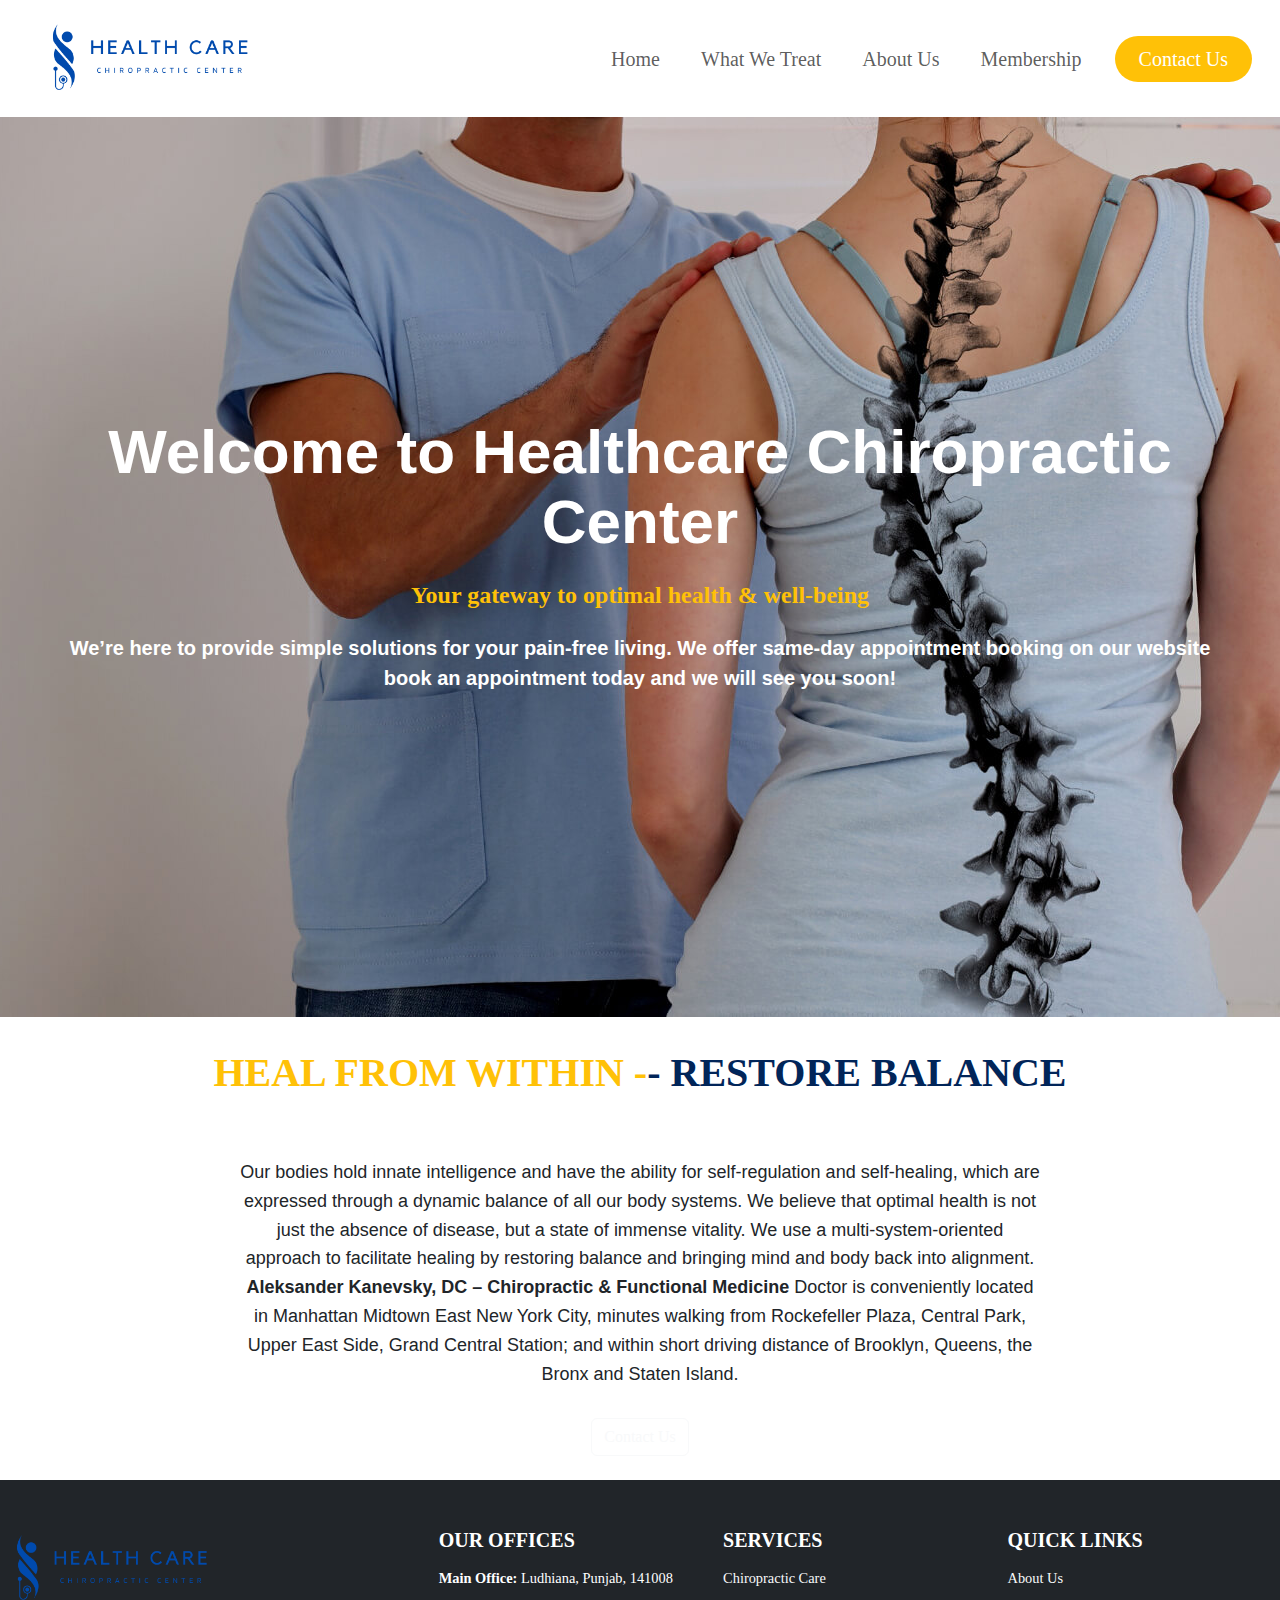
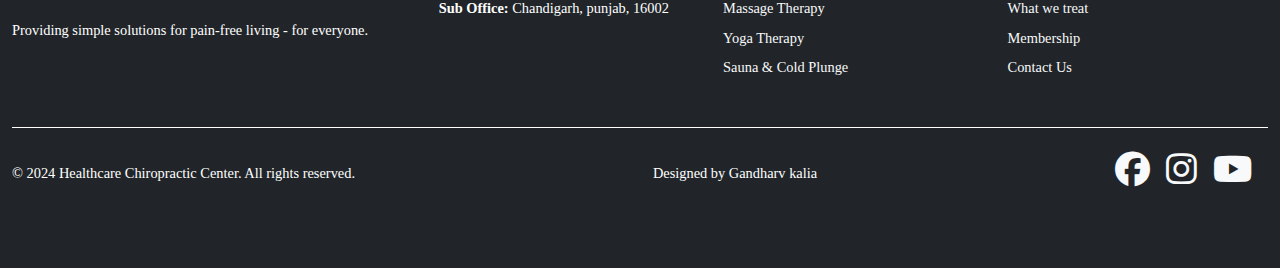
<file: newpro/index.html>
<!DOCTYPE html>
<html lang="en">
    <head>
        <meta charset="UTF-8">
        <meta name="viewport" content="width=device-width, initial-scale=1.0">
        <title>Healthcare</title>
        <link rel="stylesheet" href="style.css">
        <link rel="stylesheet" href="https://cdnjs.cloudflare.com/ajax/libs/font-awesome/6.6.0/css/all.min.css">
        <link href="https://cdn.jsdelivr.net/npm/bootstrap@5.3.3/dist/css/bootstrap.min.css" rel="stylesheet">
    </head>
<body>
    <div class="container-fluid px-0">
        <div class="mx-auto">
            <header class="text-capitalize">
                <div class="container-xxl">
                    <div class="navbar navbar-expand-lg justify-content-between bg-white p-3">
                        <a class="navbar-brand" href="#"><img src="images/healthcare.png"
                                class="logo-image"></a>
                        <ul class="navbar-nav">
                            <li class="nav-item"><a href="index.html" class="nav-link fs-5 nav-font-color">home</a></li>
                            <li class="nav-item"><a href="whatwetreat.html
                                " class="nav-link fs-5 nav-font-color">What we treat</a>
                            </li>
                            <li class="nav-item"><a href="about.html"
                                    class="nav-link fs-5 nav-font-color">About us</a></li>
                            <li class="nav-item"><a href="membership.html"
                                    class="nav-link fs-5 nav-font-color">membership</a></li>
                            <li class="nav-item pe-0">
                                <a href="contactus.html"
                                    class="btn btn-primary btn-lg text-capitalize rounded-pill px-4 py-2 fs-5 gap-3 border-0 bg-warning">Contact
                                    us</a>
                            </li>

                        </ul>
                        <img src="images/bars-solid.png" class="bars-image position-relative">


                        <div class="column-navbar py-5 text-white position-absolute w-100">
                            <div class="row w-100">
                                <div class="w-75 content">
                                    <ul class="navbar-nav d-flex flex-column text-white">
                                        <li class="nav-item px-0"><a href="#" class="nav-link fs-5 text-white">home</a>
                                        </li>
                                        <li class="nav-item px-0"><a href="#" class="nav-link fs-5 text-white">about</a>
                                        </li>
                                        <li class="nav-item px-0"><a href="#"
                                                class="nav-link fs-5 text-white">services</a>
                                        </li>
                                        <li class="nav-item px-0"><a href="#"
                                                class="nav-link fs-5 text-white">membership</a>
                                        </li>
                                        <li class="nav-item px-0"><a href="#" class="nav-link fs-5 text-white">Our
                                                Articles</a>
                                        </li>
                                        <li class="nav-item px-0"><a href="#"
                                                class="nav-link fs-5 text-white">Contact</a>
                                        </li>

                                        <div class="d-flex flex-row s-icons-flex pt-2">
                                            <ul class="navbar-nav d-flex flex-wrap flex-row text-capitalize">
                                                <li class="nav-item"><a href="#"
                                                        class="nav-link fs-5 nav-font-color"><img
                                                            src="images/social.png" class="col-icons"></a></li>
                                                <li class="nav-item"><a href="#"
                                                        class="nav-link fs-5 nav-font-color"><img
                                                            src="images/instagram.png" class="col-icons"></a></li>
                                                <li class="nav-item"><a href="#"
                                                        class="nav-link fs-5 nav-font-color"><img src="images/video.png"
                                                            class="col-icons"></a>
                                                </li>
                                            </ul>
                                        </div>

                                        <div class="pt-3">
                                            <button
                                                class="btn btn-primary btn-lg text-capitalize rounded-pill px-4 py-2 fs-5 gap-3 border-0 bg-warning">Book
                                                appointments</button>
                                        </div>
                                    </ul>
                                </div>
                                <div class="w-25 px-0">
                                    <div class="d-flex flex-wrap justify-content-end me-4">
                                        <img src="images/cross.png" class="cross-image">
                                    </div>
                                </div>
                            </div>
                        </div>
                    </div>


                </div>
            </header>
    
            <section class="section-1 vh-100 py-5 position-relative d-flex align-items-center justify-content-center">
                <div class="overlay"></div>
                <div class="container-xxl text-center position-relative">
                    <h1 class="text-white mb-4 fs-responsive">Welcome to Healthcare Chiropractic Center</h1>
                    <h4 class="fw-bold text-warning mb-4 fs-responsive">Your gateway to optimal health &amp; well-being</h4>
                    <p class="fs-5 fw-bold text-white mb-4 px-5">
                        We’re here to provide simple solutions for your pain-free living. We offer same-day appointment booking on our website book an appointment today and we will see you soon!
                    </p>
                </div>
            </section>
    
            <section class="container-fluid py-4 bg-white">
                <div class="row text-center">
                    <div class="col-12">
                        <h2 class="section-title mt-2 mb-4 text-warning">HEAL FROM WITHIN -<span class="text-navy">- RESTORE BALANCE</span></h2>
                        <div class="divider mx-auto"></div>
                        <p class="section-text">
                            Our bodies hold innate intelligence and have the ability for self-regulation and self-healing, which are expressed through a dynamic balance of all our body systems. We believe that optimal health is not just the absence of disease, but a state of immense vitality. We use a multi-system-oriented approach to facilitate healing by restoring balance and bringing mind and body back into alignment. 
                            <a href="#" target="_blank">Aleksander Kanevsky, DC – Chiropractic &amp; Functional Medicine</a>
                            Doctor is conveniently located in Manhattan Midtown East New York City, minutes walking from Rockefeller Plaza, Central Park, Upper East Side, Grand Central Station; and within short driving distance of Brooklyn, Queens, the Bronx and Staten Island.
                        </p>
                        <a href="#" class="btn btn-outline-light contact-btn" role="button">Contact Us</a>
                    </div>
                </div>
            </section>
            
    
            <footer class="footer-section bg-dark text-white py-5">
                <div class="container-xxl">
                    <div class="row mb-4">
                        <div class="col-lg-4 text-center text-lg-start mb-3 mb-lg-0">
                            <img src="images/footer-logo.png" alt="Mt Hope Chiropractic Logo"
                                class="footer-logo mb-3">
                            <p class="mb-0">Providing simple solutions for pain-free living - for everyone.</p>
                        </div>
                        <div class="col-lg-8">
                            <div class="row">
                                <div class="col-sm-4 mb-3">
                                    <h5 class="fw-bold text-uppercase mb-3">Our Offices</h5>
                                    <ul class="list-unstyled">
                                        <li><span class="fw-semibold">Main Office:</span> Ludhiana, Punjab, 141008</li>
                                        <li><span class="fw-semibold">Sub Office:</span> Chandigarh, punjab, 16002</li>
                                    </ul>
                                </div>
                                <div class="col-sm-4 mb-3">
                                    <h5 class="fw-bold text-uppercase mb-3">Services</h5>
                                    <ul class="list-unstyled">
                                        <li><a href="#" class="text-decoration-none text-light">Chiropractic Care</a>
                                        </li>
                                        <li><a href="#" class="text-decoration-none text-light">Massage Therapy</a></li>
                                        <li><a href="#" class="text-decoration-none text-light">Yoga Therapy</a></li>
                                        <li><a href="#" class="text-decoration-none text-light">Sauna &amp; Cold
                                                Plunge</a></li>
                                    </ul>
                                </div>
                                <div class="col-sm-4 mb-3">
                                    <h5 class="fw-bold text-uppercase mb-3">Quick Links</h5>
                                    <ul class="list-unstyled">
                                        <li><a href="about.html" class="text-decoration-none text-light">About Us</a>
                                        </li>
                                        <li><a href="whatwetreat.html" class="text-decoration-none text-light">What we treat</a>
                                        </li>
                                        <li><a href="membership.html"
                                                class="text-decoration-none text-light">Membership</a></li>
                                        <li><a href="contactus.html" class="text-decoration-none text-light">Contact
                                                Us</a></li>
                                    </ul>
                                </div>
                            </div>
                        </div>
                    </div>
                    <div class="border-top border-white pt-4 my-4 d-flex justify-content-between align-items-center">
                        <p class="mb-0">© 2024 Healthcare Chiropractic Center. All rights reserved.</p>
                        <p class="mb-0">Designed by Gandharv kalia</p>
                        <ul class="d-flex list-unstyled mb-0">
                            <li><a href="#" class="text-light me-3"><i class="fa-brands fa-facebook"></i></a></li>
                            <li><a href="#" class="text-light me-3"><i class="fa-brands fa-instagram"></i></a></li>
                            <li><a href="#" class="text-light"><i class="fa-brands fa-youtube"></i></a></li>
                        </ul>
                    </div>
                </div>
            </footer>
        </div>
    </div>
</body>
</html>
</file>
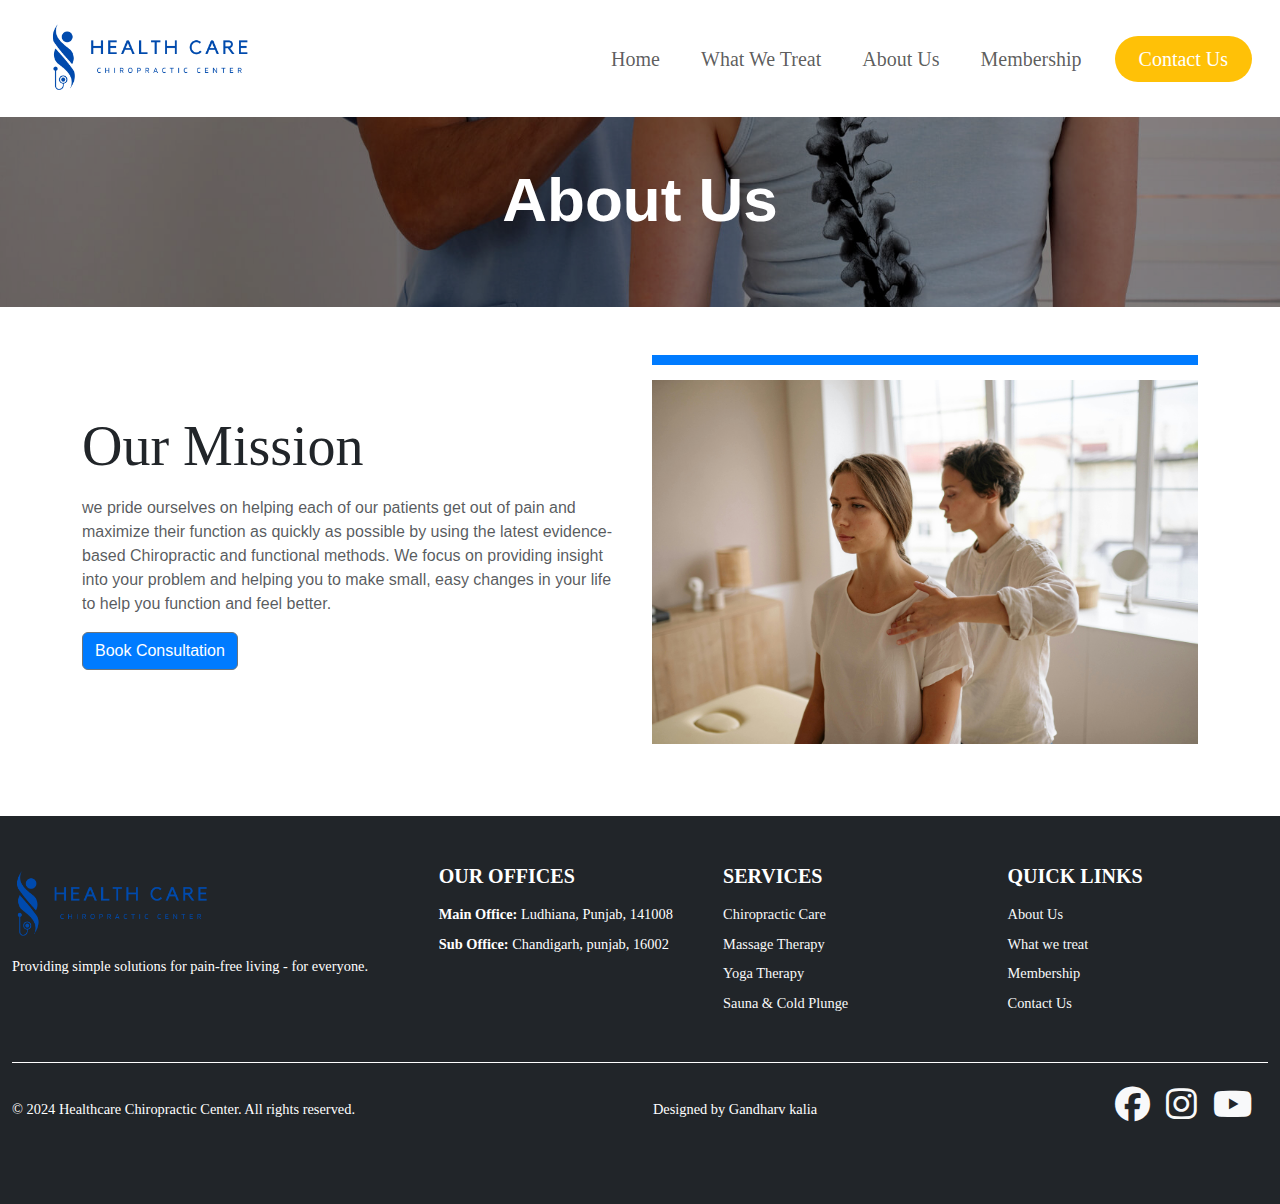
<file: newpro/about.html>
<!DOCTYPE html>
<html lang="en">

<head>
    <meta charset="UTF-8">
    <meta name="viewport" content="width=device-width, initial-scale=1.0">
    <title>MTHOPECHIROPRACTIC</title>
    <link rel="stylesheet" href="style.css">
    <link rel="stylesheet" href="https://cdnjs.cloudflare.com/ajax/libs/font-awesome/6.6.0/css/all.min.css">
    <link href="https://cdn.jsdelivr.net/npm/bootstrap@5.3.3/dist/css/bootstrap.min.css" rel="stylesheet">
</head>

<body>
    <div class="container-fluid px-0">
        <div class="mx-auto">
            <header class="text-capitalize">
                <div class="container-xxl">
                    <div class="navbar navbar-expand-lg justify-content-between bg-white p-3">
                        <a class="navbar-brand" href="#"><img src="images/healthcare.png"
                                class="logo-image"></a>
                        <ul class="navbar-nav">
                            <li class="nav-item"><a href="index.html" class="nav-link fs-5 nav-font-color">home</a></li>
                            <li class="nav-item"><a href="whatwetreat.html
                                " class="nav-link fs-5 nav-font-color">What we treat</a>
                            </li>
                            <li class="nav-item"><a href="about.html"
                                    class="nav-link fs-5 nav-font-color">About us</a></li>
                            <li class="nav-item"><a href="membership.html"
                                    class="nav-link fs-5 nav-font-color">membership</a></li>
                            <li class="nav-item pe-0">
                                <a href="contactus.html"
                                    class="btn btn-primary btn-lg text-capitalize rounded-pill px-4 py-2 fs-5 gap-3 border-0 bg-warning">Contact
                                    us</a>
                            </li>

                        </ul>
                        <img src="images/bars-solid.png" class="bars-image position-relative">


                        <div class="column-navbar py-5 text-white position-absolute w-100">
                            <div class="row w-100">
                                <div class="w-75 content">
                                    <ul class="navbar-nav d-flex flex-column text-white">
                                        <li class="nav-item px-0"><a href="#" class="nav-link fs-5 text-white">home</a>
                                        </li>
                                        <li class="nav-item px-0"><a href="#" class="nav-link fs-5 text-white">about</a>
                                        </li>
                                        <li class="nav-item px-0"><a href="#"
                                                class="nav-link fs-5 text-white">services</a>
                                        </li>
                                        <li class="nav-item px-0"><a href="#"
                                                class="nav-link fs-5 text-white">membership</a>
                                        </li>
                                        <li class="nav-item px-0"><a href="#" class="nav-link fs-5 text-white">Our
                                                Articles</a>
                                        </li>
                                        <li class="nav-item px-0"><a href="#"
                                                class="nav-link fs-5 text-white">Contact</a>
                                        </li>

                                        <div class="d-flex flex-row s-icons-flex pt-2">
                                            <ul class="navbar-nav d-flex flex-wrap flex-row text-capitalize">
                                                <li class="nav-item"><a href="#"
                                                        class="nav-link fs-5 nav-font-color"><img
                                                            src="images/social.png" class="col-icons"></a></li>
                                                <li class="nav-item"><a href="#"
                                                        class="nav-link fs-5 nav-font-color"><img
                                                            src="images/instagram.png" class="col-icons"></a></li>
                                                <li class="nav-item"><a href="#"
                                                        class="nav-link fs-5 nav-font-color"><img src="images/video.png"
                                                            class="col-icons"></a>
                                                </li>
                                            </ul>
                                        </div>

                                        <div class="pt-3">
                                            <button
                                                class="btn btn-primary btn-lg text-capitalize rounded-pill px-4 py-2 fs-5 gap-3 border-0 bg-warning">Book
                                                appointments</button>
                                        </div>
                                    </ul>
                                </div>
                                <div class="w-25 px-0">
                                    <div class="d-flex flex-wrap justify-content-end me-4">
                                        <img src="images/cross.png" class="cross-image">
                                    </div>
                                </div>
                            </div>
                        </div>
                    </div>


                </div>
            </header>

            <section class="section-1 h-100 py-5 position-relative d-flex align-items-center justify-content-center">
                <div class="overlay-2"></div>
                <div class="overlay"></div>
                <div class="container-xxl text-center position-relative">
                    <h1 class="text-white mb-4 fs-responsive">About Us</h1>
                </div>
            </section>

            <section class="container my-5">
                <div class="row align-items-center">

                    <!-- Text Section (will display first on smaller screens) -->
                    <div class="col-md-6 order-md-1 order-2 mb-4">
                        <h1 class="display-4 font-weight-bold mb-3">Our Mission</h1>
                        <p class="text-muted">
                            we pride ourselves on helping each of our patients get out of pain and maximize their
                            function as quickly as possible by using the latest evidence-based Chiropractic and
                            functional methods. We focus on providing insight into your problem and helping you to make
                            small, easy changes in your life to help you function and feel better.
                        </p>
                        <p>
                            <a href="/" target="_blank"
                                class="btn btn-color btn-secondary">
                                Book Consultation
                            </a>
                        </p>
                    </div>

                    <!-- Image Section (will display second on smaller screens) -->
                    <div class="col-md-6 order-md-2 order-1 mb-4">
                        <div style="height: 10px; background-color: #007bff; margin-bottom: 15px;"></div>
                        <img src="images/aboutus.jpg"
                            class="img-fluid" alt="Neck Pain">
                    </div>

                </div>
            </section>

            <footer class="footer-section bg-dark text-white py-5">
                <div class="container-xxl">
                    <div class="row mb-4">
                        <div class="col-lg-4 text-center text-lg-start mb-3 mb-lg-0">
                            <img src="images/footer-logo.png" alt="Mt Hope Chiropractic Logo"
                                class="footer-logo mb-3">
                            <p class="mb-0">Providing simple solutions for pain-free living - for everyone.</p>
                        </div>
                        <div class="col-lg-8">
                            <div class="row">
                                <div class="col-sm-4 mb-3">
                                    <h5 class="fw-bold text-uppercase mb-3">Our Offices</h5>
                                    <ul class="list-unstyled">
                                        <li><span class="fw-semibold">Main Office:</span> Ludhiana, Punjab, 141008</li>
                                        <li><span class="fw-semibold">Sub Office:</span> Chandigarh, punjab, 16002</li>
                                    </ul>
                                </div>
                                <div class="col-sm-4 mb-3">
                                    <h5 class="fw-bold text-uppercase mb-3">Services</h5>
                                    <ul class="list-unstyled">
                                        <li><a href="#" class="text-decoration-none text-light">Chiropractic Care</a>
                                        </li>
                                        <li><a href="#" class="text-decoration-none text-light">Massage Therapy</a></li>
                                        <li><a href="#" class="text-decoration-none text-light">Yoga Therapy</a></li>
                                        <li><a href="#" class="text-decoration-none text-light">Sauna &amp; Cold
                                                Plunge</a></li>
                                    </ul>
                                </div>
                                <div class="col-sm-4 mb-3">
                                    <h5 class="fw-bold text-uppercase mb-3">Quick Links</h5>
                                    <ul class="list-unstyled">
                                        <li><a href="about.html" class="text-decoration-none text-light">About Us</a>
                                        </li>
                                        <li><a href="whatwetreat.html" class="text-decoration-none text-light">What we treat</a>
                                        </li>
                                        <li><a href="membership.html"
                                                class="text-decoration-none text-light">Membership</a></li>
                                        <li><a href="contactus.html" class="text-decoration-none text-light">Contact
                                                Us</a></li>
                                    </ul>
                                </div>
                            </div>
                        </div>
                    </div>
                    <div class="border-top border-white pt-4 my-4 d-flex justify-content-between align-items-center">
                        <p class="mb-0">© 2024 Healthcare Chiropractic Center. All rights reserved.</p>
                        <p class="mb-0">Designed by Gandharv kalia</p>
                        <ul class="d-flex list-unstyled mb-0">
                            <li><a href="#" class="text-light me-3"><i class="fa-brands fa-facebook"></i></a></li>
                            <li><a href="#" class="text-light me-3"><i class="fa-brands fa-instagram"></i></a></li>
                            <li><a href="#" class="text-light"><i class="fa-brands fa-youtube"></i></a></li>
                        </ul>
                    </div>
                </div>
            </footer>
        </div>
    </div>
</body>

</html>
</file>
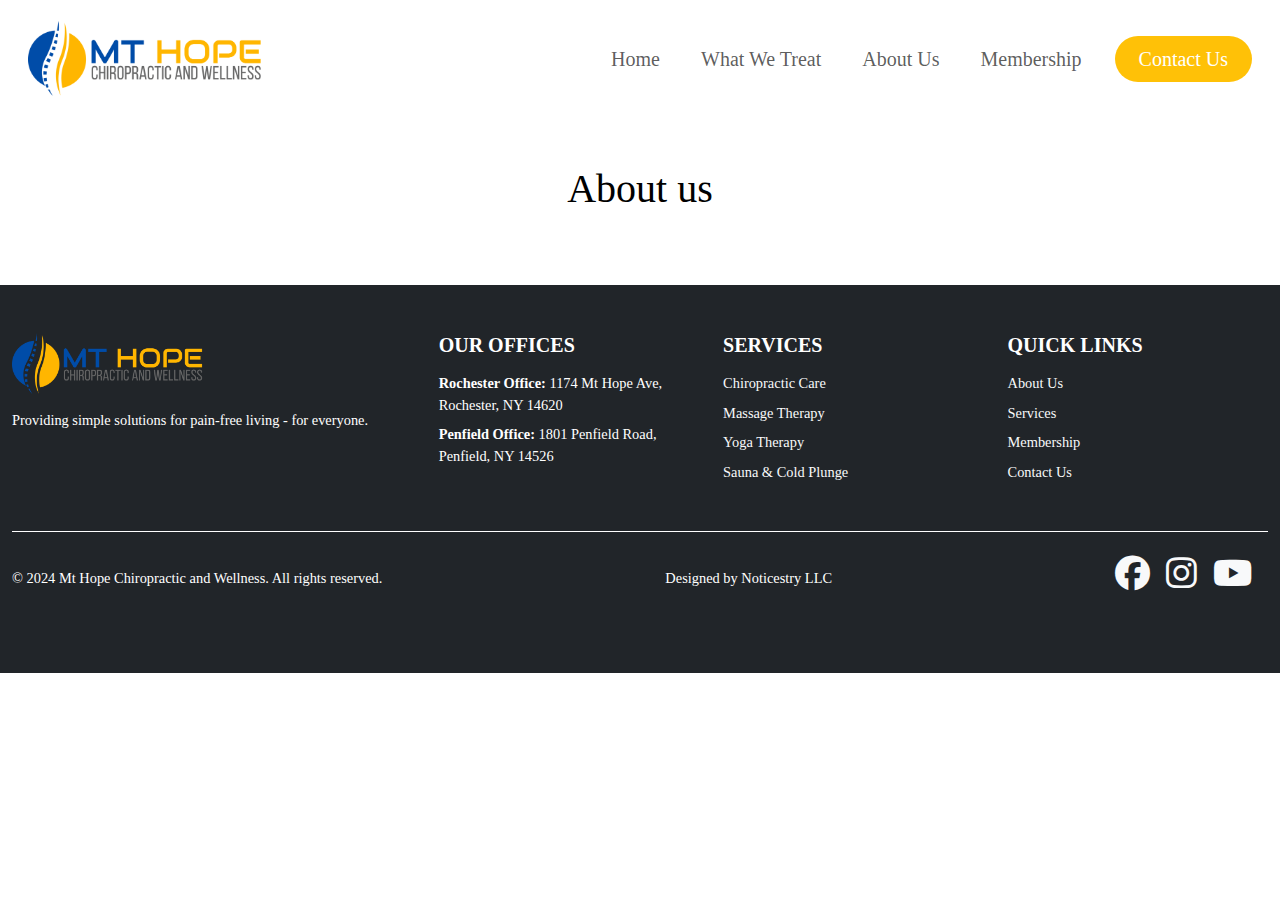
<file: newpro/aboutus.html>
<!DOCTYPE html>
<html lang="en">

<head>
    <meta charset="UTF-8">
    <meta name="viewport" content="width=device-width, initial-scale=1.0">
    <title>MTHOPECHIROPRACTIC</title>
    <link rel="stylesheet" href="style.css">
    <link rel="stylesheet" href="https://cdnjs.cloudflare.com/ajax/libs/font-awesome/6.6.0/css/all.min.css">
    <link href="https://cdn.jsdelivr.net/npm/bootstrap@5.3.3/dist/css/bootstrap.min.css" rel="stylesheet">
</head>

<body>
    <div class="container-fluid px-0">
        <div class="mx-auto">
            <header class="text-capitalize">
                <div class="container-xxl">
                    <div class="navbar navbar-expand-lg justify-content-between bg-white p-3">
                        <a class="navbar-brand" href="#"><img src="images/mount-hope-chiro-logo-1.png"
                                class="logo-image"></a>
                        <ul class="navbar-nav">
                            <li class="nav-item"><a href="index.html" class="nav-link fs-5 nav-font-color">home</a></li>
                            <li class="nav-item"><a href="whatwetreat.html" class="nav-link fs-5 nav-font-color">What we treat</a>
                            </li>
                            <li class="nav-item"><a href="about.html"
                                    class="nav-link fs-5 nav-font-color">About us</a></li>
                            <li class="nav-item"><a href="membership.html"
                                    class="nav-link fs-5 nav-font-color">membership</a></li>
                            <li class="nav-item pe-0">
                                <a href="contactus.html"
                                    class="btn btn-primary btn-lg text-capitalize rounded-pill px-4 py-2 fs-5 gap-3 border-0 bg-warning">Contact
                                    us</a>
                            </li>

                        </ul>
                        <img src="images/bars-solid.png" class="bars-image position-relative">


                        <div class="column-navbar py-5 text-white position-absolute w-100">
                            <div class="row w-100">
                                <div class="w-75 content">
                                    <ul class="navbar-nav d-flex flex-column text-white">
                                        <li class="nav-item px-0"><a href="#" class="nav-link fs-5 text-white">home</a>
                                        </li>
                                        <li class="nav-item px-0"><a href="#" class="nav-link fs-5 text-white">about</a>
                                        </li>
                                        <li class="nav-item px-0"><a href="#"
                                                class="nav-link fs-5 text-white">services</a>
                                        </li>
                                        <li class="nav-item px-0"><a href="#"
                                                class="nav-link fs-5 text-white">membership</a>
                                        </li>
                                        <li class="nav-item px-0"><a href="#" class="nav-link fs-5 text-white">Our
                                                Articles</a>
                                        </li>
                                        <li class="nav-item px-0"><a href="#"
                                                class="nav-link fs-5 text-white">Contact</a>
                                        </li>

                                        <div class="d-flex flex-row s-icons-flex pt-2">
                                            <ul class="navbar-nav d-flex flex-wrap flex-row text-capitalize">
                                                <li class="nav-item"><a href="#"
                                                        class="nav-link fs-5 nav-font-color"><img
                                                            src="images/social.png" class="col-icons"></a></li>
                                                <li class="nav-item"><a href="#"
                                                        class="nav-link fs-5 nav-font-color"><img
                                                            src="images/instagram.png" class="col-icons"></a></li>
                                                <li class="nav-item"><a href="#"
                                                        class="nav-link fs-5 nav-font-color"><img src="images/video.png"
                                                            class="col-icons"></a>
                                                </li>
                                            </ul>
                                        </div>

                                        <div class="pt-3">
                                            <button
                                                class="btn btn-primary btn-lg text-capitalize rounded-pill px-4 py-2 fs-5 gap-3 border-0 bg-warning">Book
                                                appointments</button>
                                        </div>
                                    </ul>
                                </div>
                                <div class="w-25 px-0">
                                    <div class="d-flex flex-wrap justify-content-end me-4">
                                        <img src="images/cross.png" class="cross-image">
                                    </div>
                                </div>
                            </div>
                        </div>
                    </div>


                </div>
            </header>

            <section class="container my-5">
                <div class="row align-items-center">
                    <h1 class="text-black text-center mb-4 fs-responsive">About us</h1>
                </div>
            </section>

            <footer class="footer-section bg-dark text-white py-5">
                <div class="container-xxl">
                    <div class="row mb-4">
                        <div class="col-lg-4 text-center text-lg-start mb-3 mb-lg-0">
                            <img src="images/mount-hope-chiro-logo-1.png" alt="Mt Hope Chiropractic Logo"
                                class="footer-logo mb-3">
                            <p class="mb-0">Providing simple solutions for pain-free living - for everyone.</p>
                        </div>
                        <div class="col-lg-8">
                            <div class="row">
                                <div class="col-sm-4 mb-3">
                                    <h5 class="fw-bold text-uppercase mb-3">Our Offices</h5>
                                    <ul class="list-unstyled">
                                        <li><span class="fw-semibold">Rochester Office:</span> 1174 Mt Hope Ave,
                                            Rochester, NY 14620</li>
                                        <li><span class="fw-semibold">Penfield Office:</span> 1801 Penfield Road,
                                            Penfield, NY 14526</li>
                                    </ul>
                                </div>
                                <div class="col-sm-4 mb-3">
                                    <h5 class="fw-bold text-uppercase mb-3">Services</h5>
                                    <ul class="list-unstyled">
                                        <li><a href="#" class="text-decoration-none text-light">Chiropractic Care</a>
                                        </li>
                                        <li><a href="#" class="text-decoration-none text-light">Massage Therapy</a></li>
                                        <li><a href="#" class="text-decoration-none text-light">Yoga Therapy</a></li>
                                        <li><a href="#" class="text-decoration-none text-light">Sauna &amp; Cold
                                                Plunge</a></li>
                                    </ul>
                                </div>
                                <div class="col-sm-4 mb-3">
                                    <h5 class="fw-bold text-uppercase mb-3">Quick Links</h5>
                                    <ul class="list-unstyled">
                                        <li><a href="about.html" class="text-decoration-none text-light">About Us</a>
                                        </li>
                                        <li><a href="services.html" class="text-decoration-none text-light">Services</a>
                                        </li>
                                        <li><a href="membership.html"
                                                class="text-decoration-none text-light">Membership</a></li>
                                        <li><a href="contactus.html" class="text-decoration-none text-light">Contact
                                                Us</a></li>
                                    </ul>
                                </div>
                            </div>
                        </div>
                    </div>
                    <div class="border-top border-white pt-4 my-4 d-flex justify-content-between align-items-center">
                        <p class="mb-0">© 2024 Mt Hope Chiropractic and Wellness. All rights reserved.</p>
                        <p class="mb-0">Designed by Noticestry LLC</p>
                        <ul class="d-flex list-unstyled mb-0">
                            <li><a href="#" class="text-light me-3"><i class="fa-brands fa-facebook"></i></a></li>
                            <li><a href="#" class="text-light me-3"><i class="fa-brands fa-instagram"></i></a></li>
                            <li><a href="#" class="text-light"><i class="fa-brands fa-youtube"></i></a></li>
                        </ul>
                    </div>
                </div>
            </footer>
        </div>
    </div>
</body>

</html>
</file>
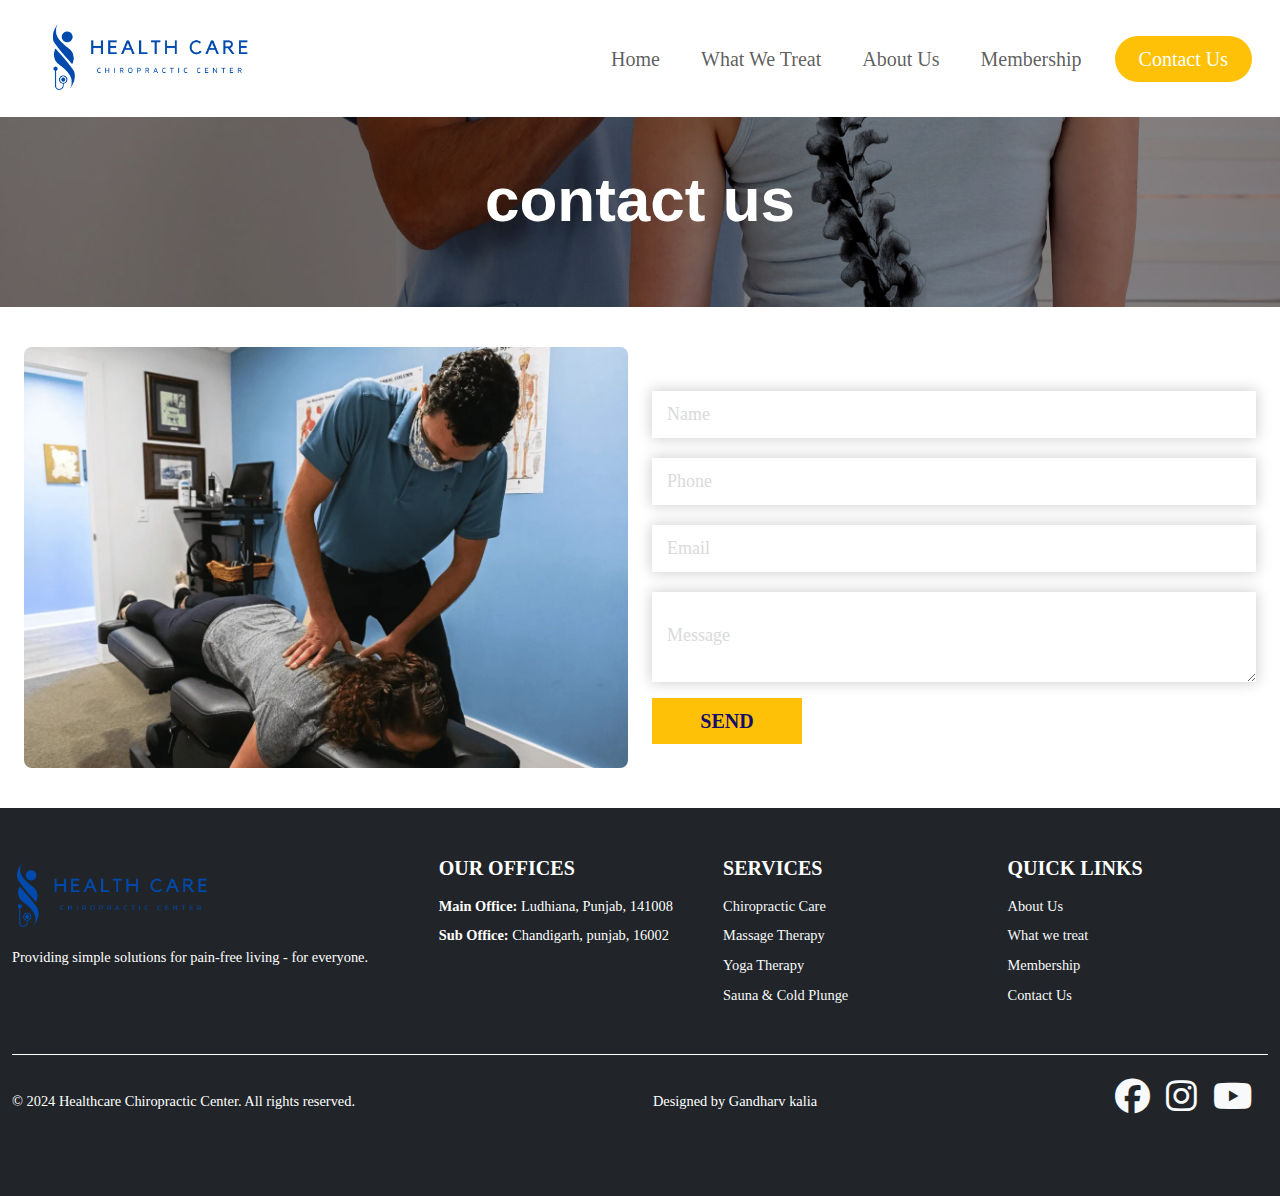
<file: newpro/contactus.html>
<!DOCTYPE html>
<html lang="en">

<head>
    <meta charset="UTF-8">
    <meta name="viewport" content="width=device-width, initial-scale=1.0">
    <title>MTHOPECHIROPRACTIC</title>
    <link rel="stylesheet" href="style.css">
    <link rel="stylesheet" href="https://cdnjs.cloudflare.com/ajax/libs/font-awesome/6.6.0/css/all.min.css">
    <link href="https://cdn.jsdelivr.net/npm/bootstrap@5.3.3/dist/css/bootstrap.min.css" rel="stylesheet">
</head>

<body>
    <div class="container-fluid px-0">
        <div class="mx-auto">
            <header class="text-capitalize">
                <div class="container-xxl">
                    <div class="navbar navbar-expand-lg justify-content-between bg-white p-3">
                        <a class="navbar-brand" href="#"><img src="images/healthcare.png"
                                class="logo-image"></a>
                        <ul class="navbar-nav">
                            <li class="nav-item"><a href="index.html" class="nav-link fs-5 nav-font-color">home</a></li>
                            <li class="nav-item"><a href="whatwetreat.html
                                " class="nav-link fs-5 nav-font-color">What we treat</a>
                            </li>
                            <li class="nav-item"><a href="about.html"
                                    class="nav-link fs-5 nav-font-color">About us</a></li>
                            <li class="nav-item"><a href="membership.html"
                                    class="nav-link fs-5 nav-font-color">membership</a></li>
                            <li class="nav-item pe-0">
                                <a href="contactus.html"
                                    class="btn btn-primary btn-lg text-capitalize rounded-pill px-4 py-2 fs-5 gap-3 border-0 bg-warning">Contact
                                    us</a>
                            </li>

                        </ul>
                        <img src="images/bars-solid.png" class="bars-image position-relative">


                        <div class="column-navbar py-5 text-white position-absolute w-100">
                            <div class="row w-100">
                                <div class="w-75 content">
                                    <ul class="navbar-nav d-flex flex-column text-white">
                                        <li class="nav-item px-0"><a href="#" class="nav-link fs-5 text-white">home</a>
                                        </li>
                                        <li class="nav-item px-0"><a href="#" class="nav-link fs-5 text-white">about</a>
                                        </li>
                                        <li class="nav-item px-0"><a href="#"
                                                class="nav-link fs-5 text-white">services</a>
                                        </li>
                                        <li class="nav-item px-0"><a href="#"
                                                class="nav-link fs-5 text-white">membership</a>
                                        </li>
                                        <li class="nav-item px-0"><a href="#" class="nav-link fs-5 text-white">Our
                                                Articles</a>
                                        </li>
                                        <li class="nav-item px-0"><a href="#"
                                                class="nav-link fs-5 text-white">Contact</a>
                                        </li>

                                        <div class="d-flex flex-row s-icons-flex pt-2">
                                            <ul class="navbar-nav d-flex flex-wrap flex-row text-capitalize">
                                                <li class="nav-item"><a href="#"
                                                        class="nav-link fs-5 nav-font-color"><img
                                                            src="images/social.png" class="col-icons"></a></li>
                                                <li class="nav-item"><a href="#"
                                                        class="nav-link fs-5 nav-font-color"><img
                                                            src="images/instagram.png" class="col-icons"></a></li>
                                                <li class="nav-item"><a href="#"
                                                        class="nav-link fs-5 nav-font-color"><img src="images/video.png"
                                                            class="col-icons"></a>
                                                </li>
                                            </ul>
                                        </div>

                                        <div class="pt-3">
                                            <button
                                                class="btn btn-primary btn-lg text-capitalize rounded-pill px-4 py-2 fs-5 gap-3 border-0 bg-warning">Book
                                                appointments</button>
                                        </div>
                                    </ul>
                                </div>
                                <div class="w-25 px-0">
                                    <div class="d-flex flex-wrap justify-content-end me-4">
                                        <img src="images/cross.png" class="cross-image">
                                    </div>
                                </div>
                            </div>
                        </div>
                    </div>


                </div>
            </header>
            <section class="section-1 h-100 py-5 position-relative d-flex align-items-center justify-content-center">
                <div class="overlay-2"></div>
                <div class="overlay"></div>
                <div class="container-xxl text-center position-relative">
                    <h1 class="text-white mb-4 fs-responsive">contact us</h1>
                </div>
            </section>

            <section class="section-5 py-5 py-lg-3">
                <div class="container-xxl px-4 py-lg-4">
                    <div class="row">
                       <div class="col-md-6">
                            <div>
                                <img src="images/Screenshot-3.webp" class="rounded-3 w-100">
                            </div>
                       </div>
                       <div class="col-md-6 align-self-center">
                          <div class="mail_section">
                             <!-- <h1 class="contact_taital">Contact us</h1> -->
                             <input type="" class="email_text" placeholder="Name" name="Name">
                             <input type="" class="email_text" placeholder="Phone" name="Phone">
                             <input type="" class="email_text" placeholder="Email" name="Email">
                             <textarea class="massage_text" placeholder="Message" rows="5" id="comment" name="Message"></textarea>
                             <div class="send_bt"><a href="#">send</a></div>
                          </div>
                       </div>
                    </div>
                 </div>
            </section>

            <footer class="footer-section bg-dark text-white py-5">
                <div class="container-xxl">
                    <div class="row mb-4">
                        <div class="col-lg-4 text-center text-lg-start mb-3 mb-lg-0">
                            <img src="images/footer-logo.png" alt="Mt Hope Chiropractic Logo"
                                class="footer-logo mb-3">
                            <p class="mb-0">Providing simple solutions for pain-free living - for everyone.</p>
                        </div>
                        <div class="col-lg-8">
                            <div class="row">
                                <div class="col-sm-4 mb-3">
                                    <h5 class="fw-bold text-uppercase mb-3">Our Offices</h5>
                                    <ul class="list-unstyled">
                                        <li><span class="fw-semibold">Main Office:</span> Ludhiana, Punjab, 141008</li>
                                        <li><span class="fw-semibold">Sub Office:</span> Chandigarh, punjab, 16002</li>
                                    </ul>
                                </div>
                                <div class="col-sm-4 mb-3">
                                    <h5 class="fw-bold text-uppercase mb-3">Services</h5>
                                    <ul class="list-unstyled">
                                        <li><a href="#" class="text-decoration-none text-light">Chiropractic Care</a>
                                        </li>
                                        <li><a href="#" class="text-decoration-none text-light">Massage Therapy</a></li>
                                        <li><a href="#" class="text-decoration-none text-light">Yoga Therapy</a></li>
                                        <li><a href="#" class="text-decoration-none text-light">Sauna &amp; Cold
                                                Plunge</a></li>
                                    </ul>
                                </div>
                                <div class="col-sm-4 mb-3">
                                    <h5 class="fw-bold text-uppercase mb-3">Quick Links</h5>
                                    <ul class="list-unstyled">
                                        <li><a href="about.html" class="text-decoration-none text-light">About Us</a>
                                        </li>
                                        <li><a href="whatwetreat.html" class="text-decoration-none text-light">What we treat</a>
                                        </li>
                                        <li><a href="membership.html"
                                                class="text-decoration-none text-light">Membership</a></li>
                                        <li><a href="contactus.html" class="text-decoration-none text-light">Contact
                                                Us</a></li>
                                    </ul>
                                </div>
                            </div>
                        </div>
                    </div>
                    <div class="border-top border-white pt-4 my-4 d-flex justify-content-between align-items-center">
                        <p class="mb-0">© 2024 Healthcare Chiropractic Center. All rights reserved.</p>
                        <p class="mb-0">Designed by Gandharv kalia</p>
                        <ul class="d-flex list-unstyled mb-0">
                            <li><a href="#" class="text-light me-3"><i class="fa-brands fa-facebook"></i></a></li>
                            <li><a href="#" class="text-light me-3"><i class="fa-brands fa-instagram"></i></a></li>
                            <li><a href="#" class="text-light"><i class="fa-brands fa-youtube"></i></a></li>
                        </ul>
                    </div>
                </div>
            </footer>
        </div>
    </div>
</body>

</html>
</file>
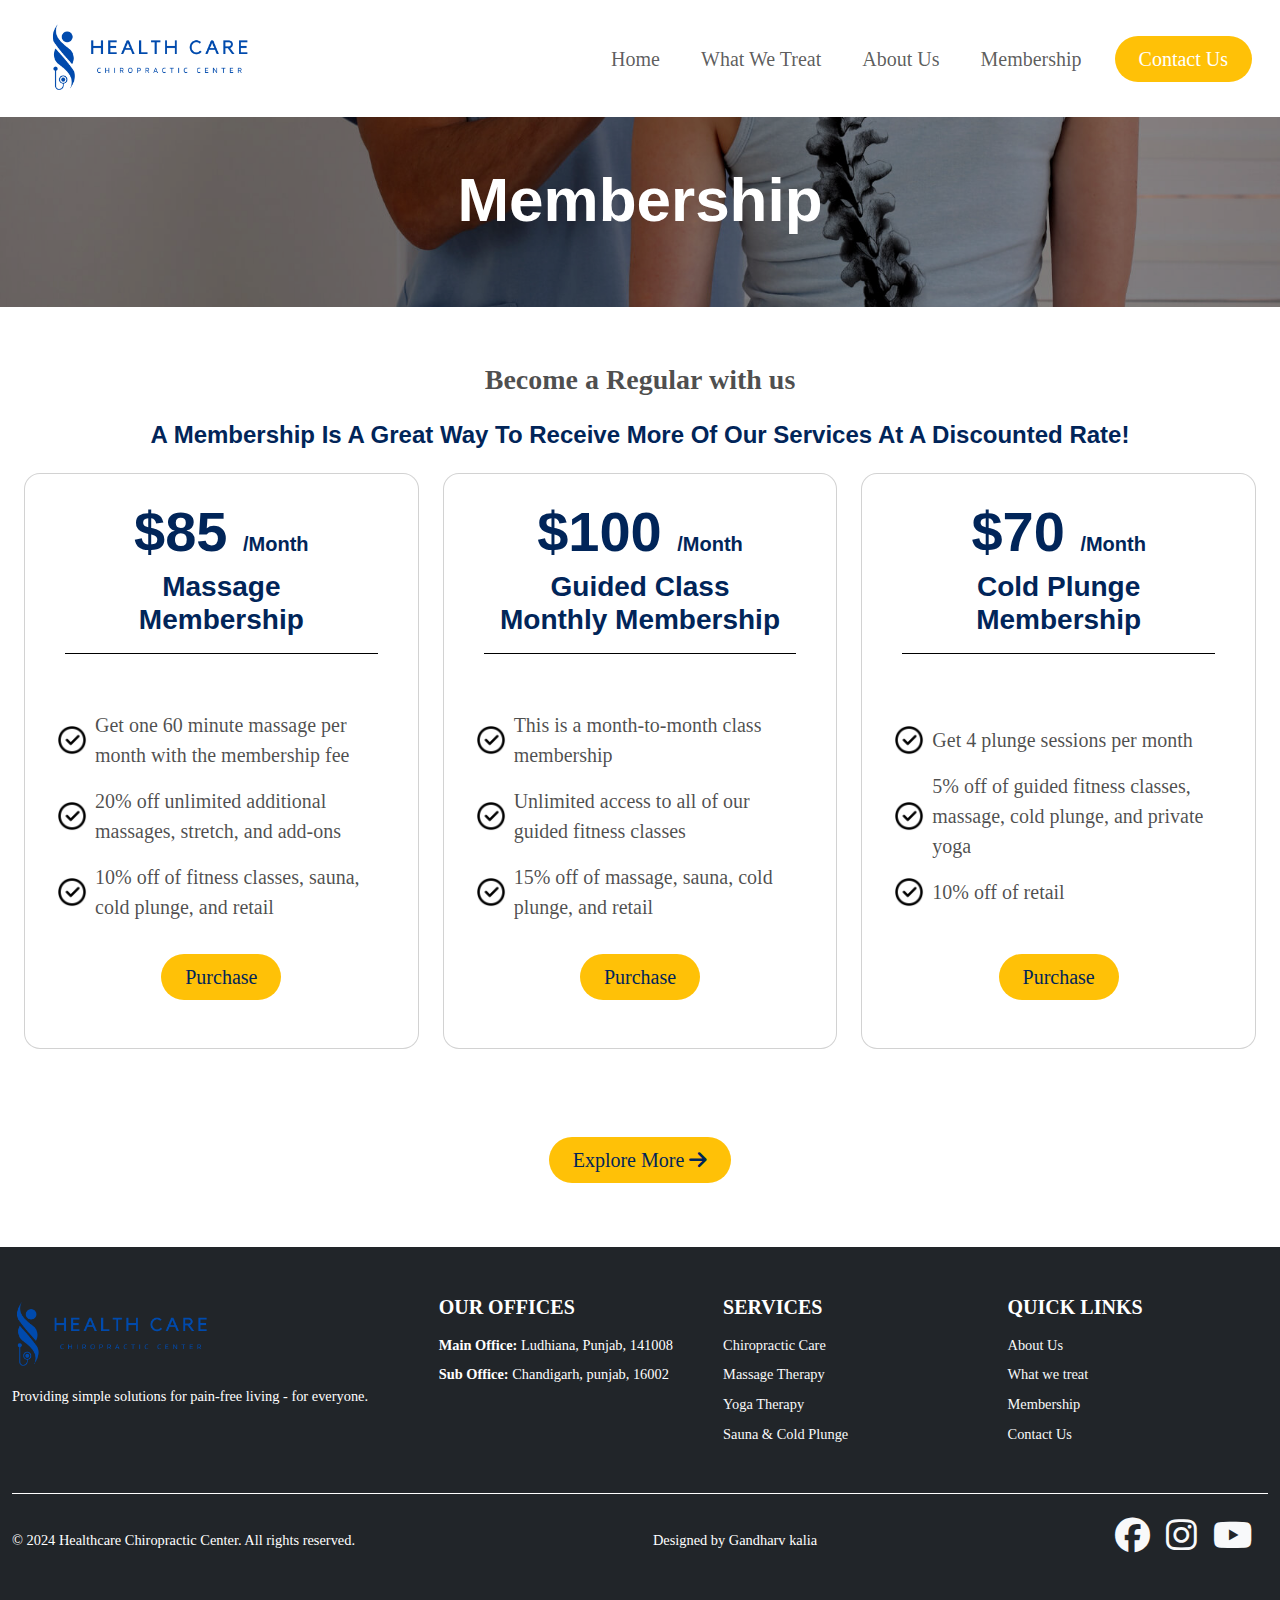
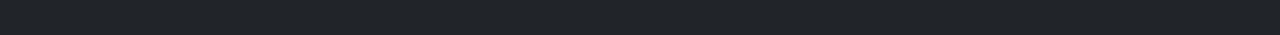
<file: newpro/membership.html>
<!DOCTYPE html>
<html lang="en">

<head>
    <meta charset="UTF-8">
    <meta name="viewport" content="width=device-width, initial-scale=1.0">
    <title>MTHOPECHIROPRACTIC</title>
    <link rel="stylesheet" href="style.css">
    <link rel="stylesheet" href="https://cdnjs.cloudflare.com/ajax/libs/font-awesome/6.6.0/css/all.min.css">
    <link href="https://cdn.jsdelivr.net/npm/bootstrap@5.3.3/dist/css/bootstrap.min.css" rel="stylesheet">
</head>

<body>
    <div class="container-fluid px-0">
        <div class="mx-auto">
            <header class="text-capitalize">
                <div class="container-xxl">
                    <div class="navbar navbar-expand-lg justify-content-between bg-white p-3">
                        <a class="navbar-brand" href="#"><img src="images/healthcare.png"
                                class="logo-image"></a>
                        <ul class="navbar-nav">
                            <li class="nav-item"><a href="index.html" class="nav-link fs-5 nav-font-color">home</a></li>
                            <li class="nav-item"><a href="whatwetreat.html
                                " class="nav-link fs-5 nav-font-color">What we treat</a>
                            </li>
                            <li class="nav-item"><a href="about.html"
                                    class="nav-link fs-5 nav-font-color">About us</a></li>
                            <li class="nav-item"><a href="membership.html"
                                    class="nav-link fs-5 nav-font-color">membership</a></li>
                            <li class="nav-item pe-0">
                                <a href="contactus.html"
                                    class="btn btn-primary btn-lg text-capitalize rounded-pill px-4 py-2 fs-5 gap-3 border-0 bg-warning">Contact
                                    us</a>
                            </li>

                        </ul>
                        <img src="images/bars-solid.png" class="bars-image position-relative">


                        <div class="column-navbar py-5 text-white position-absolute w-100">
                            <div class="row w-100">
                                <div class="w-75 content">
                                    <ul class="navbar-nav d-flex flex-column text-white">
                                        <li class="nav-item px-0"><a href="#" class="nav-link fs-5 text-white">home</a>
                                        </li>
                                        <li class="nav-item px-0"><a href="#" class="nav-link fs-5 text-white">about</a>
                                        </li>
                                        <li class="nav-item px-0"><a href="#"
                                                class="nav-link fs-5 text-white">services</a>
                                        </li>
                                        <li class="nav-item px-0"><a href="#"
                                                class="nav-link fs-5 text-white">membership</a>
                                        </li>
                                        <li class="nav-item px-0"><a href="#" class="nav-link fs-5 text-white">Our
                                                Articles</a>
                                        </li>
                                        <li class="nav-item px-0"><a href="#"
                                                class="nav-link fs-5 text-white">Contact</a>
                                        </li>

                                        <div class="d-flex flex-row s-icons-flex pt-2">
                                            <ul class="navbar-nav d-flex flex-wrap flex-row text-capitalize">
                                                <li class="nav-item"><a href="#"
                                                        class="nav-link fs-5 nav-font-color"><img
                                                            src="images/social.png" class="col-icons"></a></li>
                                                <li class="nav-item"><a href="#"
                                                        class="nav-link fs-5 nav-font-color"><img
                                                            src="images/instagram.png" class="col-icons"></a></li>
                                                <li class="nav-item"><a href="#"
                                                        class="nav-link fs-5 nav-font-color"><img src="images/video.png"
                                                            class="col-icons"></a>
                                                </li>
                                            </ul>
                                        </div>

                                        <div class="pt-3">
                                            <button
                                                class="btn btn-primary btn-lg text-capitalize rounded-pill px-4 py-2 fs-5 gap-3 border-0 bg-warning">Book
                                                appointments</button>
                                        </div>
                                    </ul>
                                </div>
                                <div class="w-25 px-0">
                                    <div class="d-flex flex-wrap justify-content-end me-4">
                                        <img src="images/cross.png" class="cross-image">
                                    </div>
                                </div>
                            </div>
                        </div>
                    </div>


                </div>
            </header>
            <section class="section-1 h-100 py-5 position-relative d-flex align-items-center justify-content-center">
                <div class="overlay-2"></div>
                <div class="overlay"></div>
                <div class="container-xxl text-center position-relative">
                    <h1 class="text-white mb-4 fs-responsive">Membership</h1>
                </div>
            </section>

            <section class="section-5 py-5 py-lg-3">
                <div class="container-xxl px-4 py-lg-4">
                    <div class="row">
                        <div class="container-fluid d-flex flex-column py-2 py-lg-3">
                            <h4 class="fw-bold mb-4 responsive-text light-font text-center fs-3">Become a Regular with
                                us</h4>
                            <h1 class="text-primary mb-2 responsive-text fs-4 fw-bold text-capitalize text-center">
                                A membership is a great
                                way to receive more of our services at a discounted rate!</h1>
                        </div>
                        <div class="col-12 col-xl-4 col-md-6 d-flex">
                            <div class="card rounded-4 text-center mb-3">
                                <div class="card-body d-flex py-4 flex-column justify-content-between text-center">
                                    <div class="row justify-content-center mx-4">
                                        <h1 class="card-title display-4 fw-bold">$85 <small class="fs-5">/Month</small>
                                        </h1>
                                        <h3 class="card-subtitle pb-3 fw-bold border-bottom border-black fit-x">Massage
                                            Membership</h3>
                                    </div>
                                    <div class="list-group fs-5 pt-5 border-0 text-start">
                                        <li class="list-group-item border-0 fs-5 light-font fw-medium d-flex align-items-center gap-2">
                                            <img src="images/check.png" class="rounded-top-4"><span>Get one 60 minute massage
                                                per month with the membership fee</span>
                                        </li>
                                        <li class="list-group-item border-0 fs-5 light-font fw-medium d-flex align-items-center gap-2">
                                            <img src="images/check.png" class="rounded-top-4"><span>20% off unlimited
                                                additional massages, stretch, and add-ons
                                        </span></li>
                                        <li class="list-group-item border-0 fs-5 light-font fw-medium d-flex align-items-center gap-2">
                                            <img src="images/check.png" class="rounded-top-4"><span>10% off of fitness classes,
                                                sauna, cold plunge, and retail</span>
                                        </li>
                                    </div>
                                    <a href="#" class="fit-x align-self-center btn btn-primary btn-lg rounded-pill px-4 py-2 fs-5 border-0 bg-warning my-4">
                                        Purchase
                                    </a>
                                </div>
                            </div>
                        </div>
                        <div class="col-12 col-xl-4 col-md-6 d-flex">
                            <div class="card rounded-4 text-center mb-3">
                                <div class="card-body d-flex py-4 flex-column justify-content-between text-center">
                                    <div class="row justify-content-center mx-4">
                                        <h1 class="card-title fw-bold display-4">$100 <small class="fs-5">/Month</small>
                                        </h1>
                                        <h3 class="card-subtitle pb-3 fw-bold border-bottom border-black fit-x">Guided
                                            Class Monthly Membership</h3>
                                    </div>
                                    <div class="list-group fs-5 pt-5 border-0 text-start">
                                        <li class="list-group-item border-0 fs-5 light-font d-flex align-items-center gap-2">
                                            <img src="images/check.png" class="rounded-top-4"><span>This is a month-to-month
                                                class membership</span>
                                        </li>
                                        <li class="list-group-item border-0 fs-5 light-font d-flex align-items-center gap-2">
                                            <img src="images/check.png" class="rounded-top-4"><span>Unlimited access to all of
                                                our guided fitness classes
                                        </span></li>
                                        <li class="list-group-item border-0 fs-5 light-font d-flex align-items-center gap-2">
                                            <img src="images/check.png" class="rounded-top-4"><span>15% off of massage, sauna,
                                                cold plunge, and retail</span>
                                        </li>
                                    </div>
                                    <a href="#" class="fit-x align-self-center btn btn-primary btn-lg rounded-pill px-4 py-2 fs-5 border-0 bg-warning my-4">
                                        Purchase
                                    </a>
                                </div>
                            </div>
                        </div>
                        <div class="col-12 col-xl-4 col-md-6 d-flex">
                            <div class="card rounded-4 text-center mb-3">
                                <div class="card-body d-flex py-4 flex-column justify-content-between text-center">
                                    <div class="row justify-content-center mx-4">
                                        <h1 class="card-title fw-bold display-4">$70 <small class="fs-5">/Month</small>
                                        </h1>
                                        <h3 class="card-subtitle pb-3 fw-bold border-bottom border-black fit-x">Cold
                                            Plunge Membership</h3>
                                    </div>
                                    <div class="list-group fs-5 pt-5 border-0 text-start">
                                        <li class="list-group-item border-0 fs-5 light-font d-flex align-items-center gap-2">
                                            <img src="images/check.png" class="rounded-top-4"><span>Get 4 plunge sessions per
                                                month</span>
                                        </li>
                                        <li class="list-group-item border-0 fs-5 light-font d-flex align-items-center gap-2">
                                            <img src="images/check.png" class="rounded-top-4"><span>5% off of guided fitness
                                                classes, massage, cold plunge, and private yoga
                                        </span></li>
                                        <li class="list-group-item border-0 fs-5 light-font d-flex align-items-center gap-2">
                                            <img src="images/check.png" class="rounded-top-4"><span>10% off of retail</span>
                                        </li>
                                    </div>
                                    <a href="#" class="fit-x align-self-center btn btn-primary btn-lg rounded-pill px-4 py-2 fs-5 border-0 bg-warning my-4">
                                        Purchase
                                    </a>
                                </div>
                            </div>
                        </div>
                    </div>
                </div>
                <div class="container-fluid py-5 text-center">
                    <a href="#" class="fit-x align-self-center btn btn-primary btn-lg rounded-pill px-4 fs-5 border-0 bg-warning text-navy">Explore
                        More <i class="fa-solid fa-arrow-right"></i></a>
                </div>
            </section>

            <footer class="footer-section bg-dark text-white py-5">
                <div class="container-xxl">
                    <div class="row mb-4">
                        <div class="col-lg-4 text-center text-lg-start mb-3 mb-lg-0">
                            <img src="images/footer-logo.png" alt="Mt Hope Chiropractic Logo"
                                class="footer-logo mb-3">
                            <p class="mb-0">Providing simple solutions for pain-free living - for everyone.</p>
                        </div>
                        <div class="col-lg-8">
                            <div class="row">
                                <div class="col-sm-4 mb-3">
                                    <h5 class="fw-bold text-uppercase mb-3">Our Offices</h5>
                                    <ul class="list-unstyled">
                                        <li><span class="fw-semibold">Main Office:</span> Ludhiana, Punjab, 141008</li>
                                        <li><span class="fw-semibold">Sub Office:</span> Chandigarh, punjab, 16002</li>
                                    </ul>
                                </div>
                                <div class="col-sm-4 mb-3">
                                    <h5 class="fw-bold text-uppercase mb-3">Services</h5>
                                    <ul class="list-unstyled">
                                        <li><a href="#" class="text-decoration-none text-light">Chiropractic Care</a>
                                        </li>
                                        <li><a href="#" class="text-decoration-none text-light">Massage Therapy</a></li>
                                        <li><a href="#" class="text-decoration-none text-light">Yoga Therapy</a></li>
                                        <li><a href="#" class="text-decoration-none text-light">Sauna &amp; Cold
                                                Plunge</a></li>
                                    </ul>
                                </div>
                                <div class="col-sm-4 mb-3">
                                    <h5 class="fw-bold text-uppercase mb-3">Quick Links</h5>
                                    <ul class="list-unstyled">
                                        <li><a href="about.html" class="text-decoration-none text-light">About Us</a>
                                        </li>
                                        <li><a href="whatwetreat.html" class="text-decoration-none text-light">What we treat</a>
                                        </li>
                                        <li><a href="membership.html"
                                                class="text-decoration-none text-light">Membership</a></li>
                                        <li><a href="contactus.html" class="text-decoration-none text-light">Contact
                                                Us</a></li>
                                    </ul>
                                </div>
                            </div>
                        </div>
                    </div>
                    <div class="border-top border-white pt-4 my-4 d-flex justify-content-between align-items-center">
                        <p class="mb-0">© 2024 Healthcare Chiropractic Center. All rights reserved.</p>
                        <p class="mb-0">Designed by Gandharv kalia</p>
                        <ul class="d-flex list-unstyled mb-0">
                            <li><a href="#" class="text-light me-3"><i class="fa-brands fa-facebook"></i></a></li>
                            <li><a href="#" class="text-light me-3"><i class="fa-brands fa-instagram"></i></a></li>
                            <li><a href="#" class="text-light"><i class="fa-brands fa-youtube"></i></a></li>
                        </ul>
                    </div>
                </div>
            </footer>
        </div>
    </div>
</body>

</html>
</file>
<file: newpro/style.css>
html body {
    font-family: roboto serif !important;
}

.footer-section li,
.footer-section p {
    font-family: roboto serif !important;
}

header .navbar .logo-image {
    height: 75px;
    width: 245px;
    object-fit: contain;
    object-position: center;
}

.navbar-nav li {
    padding-right: 25px;
}

.section-1 h1 {
    font-family: "Raleway", Sans-serif;
    font-size: 62px;
    font-weight: 700;
    line-height: 70px;
    letter-spacing: 0px;
    text-align: center;
    position: relative;
    z-index: 1;
}

.section-1 div img {
    vertical-align: middle;
    object-fit: cover;
    object-position: center;
    width: 100%;
    height: 533px;
}

.section-2 .row div img {
    object-fit: cover;
    object-position: center;
    width: 100%;
    height: 667px;
}

.section-3 .row div img {
    height: 740px;
    width: 100%;
    object-fit: cover;
    object-position: center;
}

.footer-section li a img {
    height: 46px;
    width: 46px;
    object-fit: contain;
    object-position: center;
}

.footer-section .sm-img {
    height: 16px;
    width: 16px;
    object-fit: contain;
    object-position: center;
}

.section-1,
.section-7,
.section-6 .bg-btn-navy,
.footer-section .bottom-footer,
.column-navbar {
    background-color: #012559;
}

.nav-font-color a,
.section-2 h1,
.section-3 h1,
.section-4 h1,
.section-2 div button,
.section-7 div button,
.section-6 h1,
.section-4 .card a,
.text-navy,
.section-5 h1,
.section-5 h3,
.section-5 a,
.footer-section h2,
.footer-section h1 {
    color: #012559 !important;
}

p,
.section-2 h1,
.section-3 h1,
.section-4 h1,
.section-6 h1,
.section-7 h1,
.section-4 h4,
.section-5 h1,
h3,
.footer-section h2,
.footer-section h1 {
    font-family: raleway, sans-serif;
}

.light-font {
    color: #000000b3 !important;
}

.grey-text {
    color: #ffffffb3 !important;
}

.section-7 .row input::placeholder {
    color: #ffffffb3 !important;
    font-size: 15px !important;
    font-family: roboto serif !important;
}

.form-control:focus {
    border: 1px solid white !important;
    box-shadow: none !important;
}

.border-color {
    border-bottom: 1px solid #0125593b !important;
}

.extra-padding {
    padding: 0px 130px !important;
}

.card-body p {
    color: #000000b3;
}

.section-6 .card img,
.section-4 .card img {
    height: 260px;
    width: 100%;
    object-fit: cover;
    object-position: center;
}

.grid-btn {
    border: 1px solid #012559 !important;
}

.fit-x {
    width: fit-content !important;
}

.section-3,
.section-6 {
    background-color: #f2f8ff;
}

.section-5 .card img {
    height: 30px;
    width: 30px;
    object-fit: cover;
    object-position: center;
}

.section-7 input {
    border-width: 1px 0px 1px 1px !important;
    border-radius: 40px 0px 0px 40px !important;
    width: 70%;
}

.section-7 button {
    margin-left: -30px;
}

.footer-section a img {
    width: 223px;
    object-fit: cover;
    object-position: center;
}

.section-3 .font-sec-3 {
    font-size: 25px !important;
}

.bars-image {
    display: none;
}

.column-navbar {
    display: none;
    top: 88px;
}

.col-icons {
    height: 35px;
    width: 35px;
    filter: invert(1);
}

.cross-image {
    filter: invert(1);
}

.btn-color{
    background-color: #007bff !important;
}

.onloadbtn,
.createbutton {
    padding: 10px 15px;
    border-radius: 25px;
    background-color: #105f0a;
    color: white;
    font-size: 20px;
    border: none;
    cursor: pointer;
}

.cardbutton {
    background-color: transparent;
    border: 0px;
    padding-right: 20px;
    margin-bottom: 10px;
    color: #000000b3;
    font-family: raleway, sans-serif;
    font-size: 16px;
}


.clampPara1,
.clampPara2,
.clampPara3
/* .clampPara1,
 */ {
    display: -webkit-box;
    -webkit-box-orient: vertical;
    -webkit-line-clamp: 1;
    overflow: hidden;
    text-overflow: ellipsis;
    margin-bottom: 20px;
    margin-bottom: 20px;
}

.clamppara{
    display: -webkit-box;
    -webkit-box-orient: vertical;
    -webkit-line-clamp: 1;
    overflow: hidden;
}

.expanded{
    -webkit-line-clamp: unset;
    overflow: visible;
}


.yellow{
    background-color: yellow !important;
}
.target{
    color: white !important;
}

.anchor:hover{
    text-decoration: underline;
    color: black;
    transition: 3s !important;
}

.fa-brands{
    font-size: 35px;
}

.email_text {
    width: 100%;
    float: left;
    font-size: 18px;
    color: #000000;
    background-color: #ffffff;
    border: 0px;
    padding: 10px 15px 10px 15px;
    height: auto;
    box-shadow: 0px 0px 13px 1px rgba(0,0,0,0.19);
    margin-top: 20px;
}  

input.email_text::placeholder {
    color: #dadada;
}

.massage_text {
    width: 100%;
    float: left;
    font-size: 18px;
    color: #000000;
    background-color: #ffffff;
    border: 0px;
    height: 90px;
    box-shadow: 0px 0px 13px 1px rgba(0,0,0,0.19);
    margin-top: 20px;
    padding: 30px 15px 10px 15px;
}

textarea#comment::placeholder {
    color: #dadada;
}

.send_bt {
    width: 150px;
    float: left;
    margin-top: 16px;
}

.send_bt a {
    width: 100%;
    float: left;
    font-size: 20px;
    color: #150c6b !important;
    text-align: center;
    background-color: #ffc107;
    padding: 8px 5px;
    text-transform: uppercase;
    font-weight: bold;
    text-decoration: none;
}

.send_bt a:hover {
    color: #ffffff !important;
    background-color: #0c1045;
}

i.fa-brands:hover{
    box-shadow: 0px 0px 13px 1px rgba(0, 0, 0, 0.484) !important;
}

.active-tab {
    background: blue !important;
}

.overlay{
    position: absolute;
    width: 100%;
    height: 100%;
    opacity: 1;
    background-size: cover;
    background-position: center;
    background-repeat: no-repeat;
    background-image: url('images/background-image.jpg');
}


/* General styling for the footer */
.footer-section {
    background-color: #343a40;
    color: #ffffff;
    padding-top: 3rem;
    padding-bottom: 3rem;
    font-size: 0.9rem;
}

.footer-section .footer-logo {
    max-width: 200px;
}

.footer-section h5 {
    font-weight: 700;
    text-transform: uppercase;
    margin-bottom: 1rem;
}

.footer-section p {
    margin-bottom: 0;
}

.footer-section .fw-semibold {
    font-weight: 600;
}

.footer-section a {
    color: #ffffff;
    text-decoration: none;
}

.footer-section a:hover {
    color: #adb5bd;
    text-decoration: underline;
}

.footer-section .border-top {
    border-color: #ffffff !important;
}

.footer-section .list-unstyled {
    padding: 0;
    margin: 0;
    list-style: none;
}

.footer-section .d-flex {
    display: flex;
}

.footer-section .justify-content-between {
    justify-content: space-between;
}

.footer-section .align-items-center {
    align-items: center;
}

.footer-section ul li {
    margin-bottom: 0.5rem;
}

.footer-section ul li a {
    margin-right: 1rem;
}

.footer-section .social-icons a {
    font-size: 1.25rem;
    color: #ffffff;
    margin-right: 1rem;
}

/* Responsive styling */
@media (max-width: 992px) {
    .footer-section .text-lg-start {
        text-align: center;
    }
    .footer-section .justify-content-between {
        flex-direction: column;
        text-align: center;
    }
    .footer-section ul li a {
        margin-right: 0;
    }
}


/* General Styling */
.gradient-bg {
    background: linear-gradient(90deg, #2caca4 0%, #23aaa1 100%);
    opacity: 0.8;
    padding-top: 3rem;
    padding-bottom: 3rem;
}

.section-title {
    color: #ffffff;
    font-size: 2.5rem;
    font-weight: 700;
    margin-bottom: 1rem;
}

.divider {
    width: 170px;
    height: 1px;
    background-color: #fff;
    margin-top: 30px;
    margin-bottom: 30px;
}

.section-text {
    color: #212529;
    font-size: 1.125rem;
    line-height: 1.6;
    max-width: 800px;
    margin: 0 auto;
    margin-bottom: 30px;
}

.section-text a {
    color: #212529;
    text-decoration: none;
    font-weight: 600;
}

.section-text a:hover {
    color: #3498db; /* Blue for hover effect */
    text-decoration: underline;
}

.contact-btn {
    color: #fff;
    border-color: #fff;
    font-weight: 600;
    padding: 10px 20px;
    border-radius: 30px;
    transition: background-color 0.3s, color 0.3s;
}

.contact-btn:hover {
    background-color: #3498db; /* Accent color on hover */
    color: #fff;
    border-color: #3498db;
}

/* General Styles */
body {
    font-family: Arial, sans-serif;
 }
 
 .titlepage h2 {
    font-weight: bold;
 }
 
 .titlepage p {
    font-size: 1.1rem;
    color: #666;
 }
 
 /* Image Box Styling */
 .img-box figure img {
    max-width: 100%;
    border: 15px solid #fff;
 }
 
 /* Button Styling */
 .btn_main .btn {
    padding: 10px 30px;
    font-size: 1.1rem;
    border-radius: 30px;
 }
 
 /* Responsive Breakpoints */
 @media (max-width: 1200px) {
    .carousel-sporrt_text h1 {
       font-size: 2rem;
    }
 
    .carousel-sporrt_text p {
       font-size: 1rem;
    }
 }
 
 @media (max-width: 992px) {
    .carousel-sporrt_text h1 {
       font-size: 1.8rem;
    }
 
    .carousel-sporrt_text p {
       font-size: 1rem;
    }
 }
 
 @media (max-width: 768px) {
    .carousel-sporrt_text h1 {
       font-size: 1.6rem;
    }
 
    .carousel-sporrt_text p {
       font-size: 1rem;
    }
 
    .titlepage h2 {
       font-size: 1.8rem;
    }
 
    .titlepage p {
       font-size: 1rem;
    }
 }
 
 @media (max-width: 576px) {
    .carousel-sporrt_text h1 {
       font-size: 1.5rem;
    }
 
    .carousel-sporrt_text p {
       font-size: 0.9rem;
    }
 
    .titlepage h2 {
       font-size: 1.5rem;
    }
 
    .titlepage p {
       font-size: 0.9rem;
    }
 
    .img-box figure img {
       border-width: 5px;
    }
 
    .btn_main .btn {
       padding: 8px 20px;
       font-size: 1rem;
    }
 }

 
 .about-title {
    font-weight: bold;
    font-size: 2.5rem;
}
.about-title span {
    color: #007bff; /* Bootstrap primary color */
}
.about-text {
    font-size: 1rem;
    color: #555;
}


.testimonial-section {
    min-height: 600px;
    display: flex;
    align-items: center;
    overflow: hidden;
}

.overlay-2 {
    background: rgb(0 0 0 / 33%);
    z-index: 1;
    position: absolute;
    width: 100%;
    height: 100%;
}

.container {
    z-index: 1;
}

.testimonial-image img {
    border: 3px solid #ffffff;
}

.dot.active {
    width: 30px !important;
    border-radius: 5px !important;
}
/* Responsive Design */
@media (max-width: 992px) {
    .section-title {
        font-size: 2rem; /* Slightly smaller title on medium screens */
    }

    .section-text {
        font-size: 1rem; /* Adjust font size for smaller screens */
        padding-left: 20px;
        padding-right: 20px;
    }

    .contact-btn {
        padding: 8px 15px; /* Smaller button on smaller screens */
    }
}

@media (max-width: 576px) {
    .section-title {
        font-size: 1.75rem; /* Even smaller title on mobile */
    }

    .section-text {
        font-size: 0.95rem; /* Adjust for smaller text on mobile */
    }
}



@media screen and (max-width: 1150px) and (min-width: 1025px) {
    header .navbar-nav li {
        padding-right: 10px;
    }

    .section-1 h1 {
        font-size: 50px !important;
    }
}

@media screen and (max-width: 1024px) {
    header .navbar-nav {
        display: none;
    }

    header .navbar .logo-image {
        height: 46px;
        width: 150px;
    }

    .section-1 .row {
        flex-direction: column;
        flex-wrap: wrap-reverse;
    }

    .section-1 .row .col-12 {
        flex: 0 0 100% !important;
    }

    .section-1 h1 {
        font-size: 60px;
    }

    .section-1 h4 {
        font-size: 25px;
        line-height: 30px;
    }

    .section-1 .col-12 img {
        height: 650px;
    }

    .section-3 .extra-padding {
        padding: 0 !important;
    }

    .section-3 .row div img {
        height: 394px;
    }

    .section-6 .row .col-12 {
        flex: 0 0 33.33%;
    }

    .footer-section .container-xxl .row .col-12.col-md-7 {
        flex: 0 0 100%;
    }

    .footer-section h2 {
        margin-bottom: 20px !important;
        font-size: 38px !important;
    }

    .footer-section .col-6 {
        padding-bottom: 20px;
        justify-content: start !important;
    }

    .footer-section .col-6 .d-flex {
        padding-bottom: 0px;
    }

    .footer-section .f-nav-flex,
    .s-icons-flex {
        flex: 0 0 100%;
    }

    .footer-section .f-line-1,
    .f-line-2 {
        flex: 0 0 100%;
        align-items: center !important;
        display: flex;
        flex-wrap: wrap;
        justify-content: center;
    }

    .footer-section .footer-p-wrap {
        justify-content: space-between !important;
    }
}

@media screen and (max-width: 1024px) {
    .section-6 .row .col-12 {
        flex: 0 0 50%;
    }
}


@media screen and (max-width: 991px) {
    #Penfield {
        border-right: none !important;
    }

    #border-section-font h4 {
        font-size: 18px !important;
    }

    .section-1 .remove-border {
        border: none !important;
        align-items: start;
        flex: 0 0 100%;
    }

    .section-1 .remove-border h5,
    .remove-border h4,
    .remove-border p {
        text-align: left !important;
    }

    .section-2 .row .col-12 {
        flex: 0 0 100%;
    }

    .section-2 .row .col-12 h4 {
        margin-top: 10px;
    }

    .section-2 .row .col-12 h4 {
        margin-top: 10px;
    }

    .section-4 .col-md-6 {
        flex: 0 0 auto;
        width: 100%;
    }

    .bars-image,
    .cross-image {
        display: block;
        height: 30px;
        width: 30px;
    }
}

@media screen and (max-width: 767px) {
    .section-1 .row {
        flex-direction: row;
        flex-wrap: wrap-reverse;
    }

    .section-1 .row img {
        height: 400px;
    }

    .section-1 h1 {
        font-size: 32px;
        line-height: 46px;
    }

    .section-1 h4 {
        font-size: 22px;
    }

    .section-5 .col-md-6 {
        flex: 0 0 auto;
        width: 100%;
    }

    .footer-section .border-end {
        border-right: none !important;
    }
}

@media screen and (max-width: 576px) {
    .section-6 .row .col-12 {
        flex: 0 0 100%;
    }

    .section-2 .row div img,
    .section-3 .row div img {
        height: 300px;
    }

    .footer-section .align-self-end {
        align-self: start !important;
    }

    .footer-section .row {
        gap: 50px;
    }

    .section-1 .row img {
        height: 300px;
        width: 100%;
    }
}
</file>
